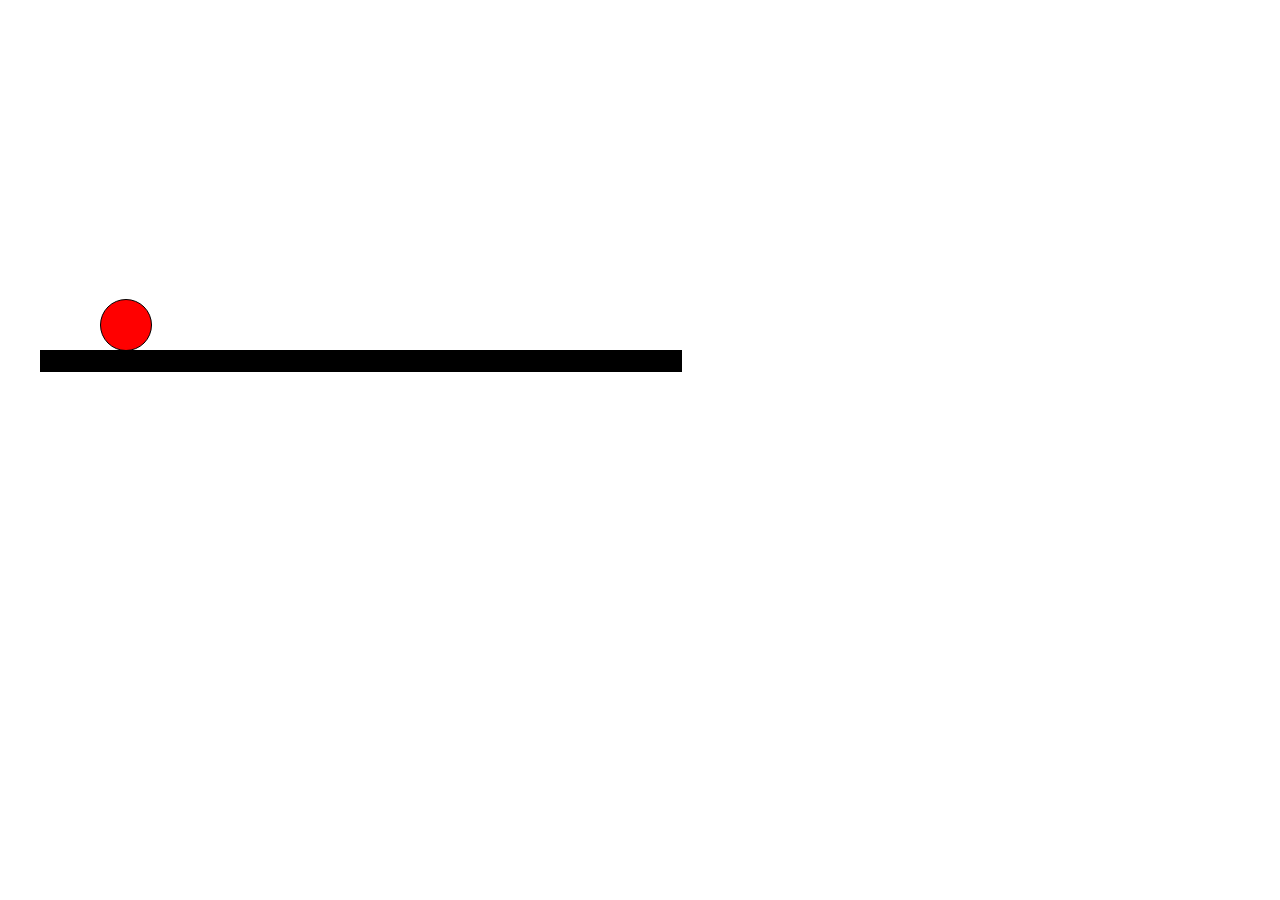
<file: Bounce Ball/index.html>
<!DOCTYPE html>
<html lang="en">
<head>
    <meta charset="UTF-8">
    <meta name="viewport" content="width=device-width, initial-scale=1.0">
    <title>Bounce Ball</title>
    <link rel="stylesheet" href="style.css">
</head>
<body>
    <div class="ball"></div>
    <div class="rec"></div>

</body>
</html>
</file>
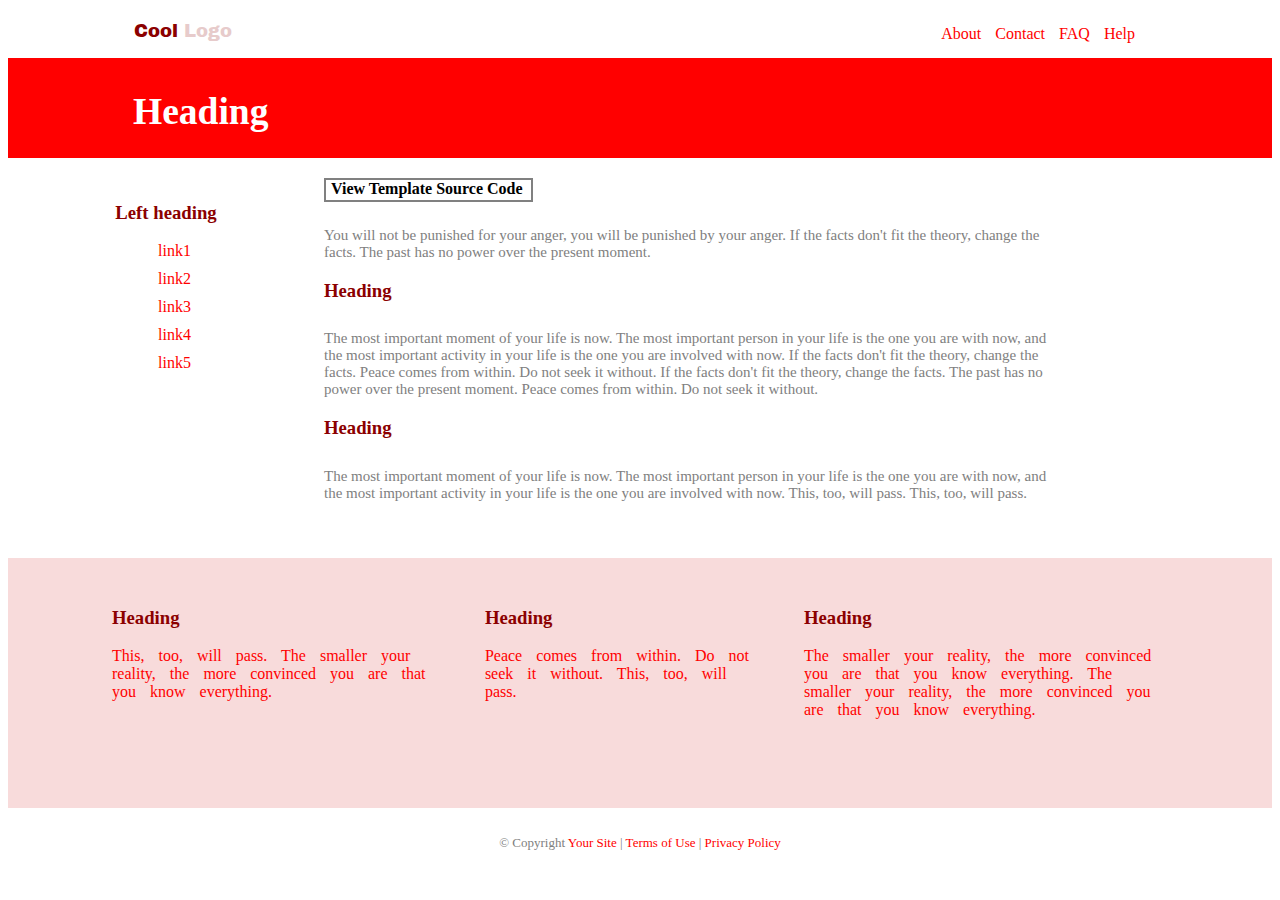
<file: CoolLogo-web/index.html>
<!DOCTYPE html>
<html lang="en">

<head>
    <meta charset="UTF-8">
    <meta name="viewport" content="width=device-width, initial-scale=1.0">
    <title>Cool Logo Website</title>
    <link rel="stylesheet" href="style.css">
    <link rel="preconnect" href="https://fonts.googleapis.com">
    <link rel="preconnect" href="https://fonts.gstatic.com" crossorigin>
    <link href="https://fonts.googleapis.com/css2?family=Archivo+Black&display=swap" rel="stylesheet">
</head>

<body>
    <div class="navbar">
        <div class="nav-content">
            <div class="logo">
                <span class="logo1">Cool</span>
                <span class="logo2">Logo</span>
            </div>
            <div class="elements">
                <a class="ele" href="">About</a>
                <a class="ele" href="">Contact</a>
                <a class="ele" href="">FAQ</a>
                <a class="ele" href="">Help</a>
            </div>
        </div>
    </div>

    <div class="nav2">
        <h2>Heading</h2>
    </div>

    <div class="body">
        <div class="left">
            <h3 class="heading">Left heading</h3>
            <div class="links">
                <a class="link" href="">link1</a>
                <a class="link" href="">link2</a>
                <a class="link" href="">link3</a>
                <a class="link" href="">link4</a>
                <a class="link" href="">link5</a>
            </div>
        </div>

        <div class="right">
            <div class="uperbox"><b> View Template Source Code </b></div>
            <p>You will not be punished for your anger, you will be punished by your anger. If the facts don't fit the
                theory, change the facts. The past has no power over the present moment.</p>

            <h3>Heading</h3>
            <p>The most important moment of your life is now. The most important person in your life is the one you are
                with now, and the most important activity in your life is the one you are involved with now. If the
                facts don't fit the theory, change the facts. Peace comes from within. Do not seek it without. If the
                facts don't fit the theory, change the facts. The past has no power over the present moment. Peace comes
                from within. Do not seek it without.</p>
            <h3>Heading</h3>

            <p>The most important moment of your life is now. The most important person in your life is the one you are
                with now, and the most important activity in your life is the one you are involved with now. This, too,
                will pass. This, too, will pass.</p>
        </div>


        <div class="right-left"></div>

    </div>
    <div class="body2">
        <div class="body-o"></div>
        <div class="body-a">
            <h3>Heading</h3>
            <p>This, too, will pass. The smaller your reality, the more convinced you are that you know everything.</p>
        </div>
        <div class="body-b">
            <h3>Heading</h3>
            <p>Peace comes from within. Do not seek it without. This, too, will pass.</p>
        </div>
        <div class="body-c">
            <h3>Heading</h3>
            <p>The smaller your reality, the more convinced you are that you know everything. The smaller your reality,
                the more convinced you are that you know everything.</p>
        </div>
        <div class="body-last"></div>
    </div>
    <div class="footer">
        <span class="left-sp">© Copyright </span> <span class="right-sp">Your Site <span class="left-sp">|</span> Terms
            of Use <span class="left-sp">|</span> Privacy Policy</span>
    </div>
</body>

</html>
</file>
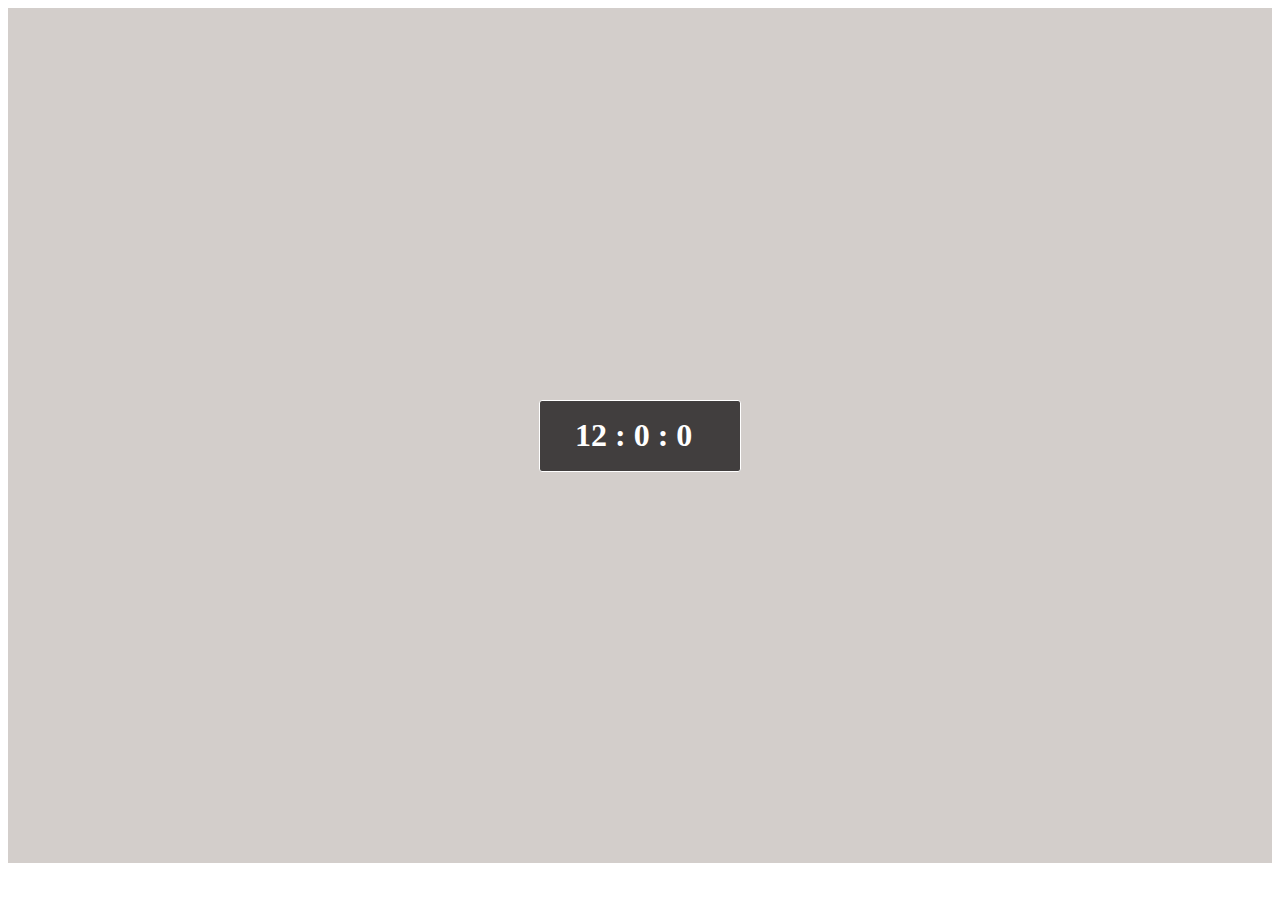
<file: Digital Watch/index.html>
<!DOCTYPE html>
<html lang="en">

<head>
    <meta charset="UTF-8">
    <meta name="viewport" content="width=device-width, initial-scale=1.0">
    <title>Digital Watch</title>
    <link rel="stylesheet" href="style.css">
</head>

<body>
    <div class="body">
        <div class="box">
            <h1>12 : 0 : 0</h1>
        </div>
    </div>


    <script src="script.js"></script>
</body>

</html>
</file>
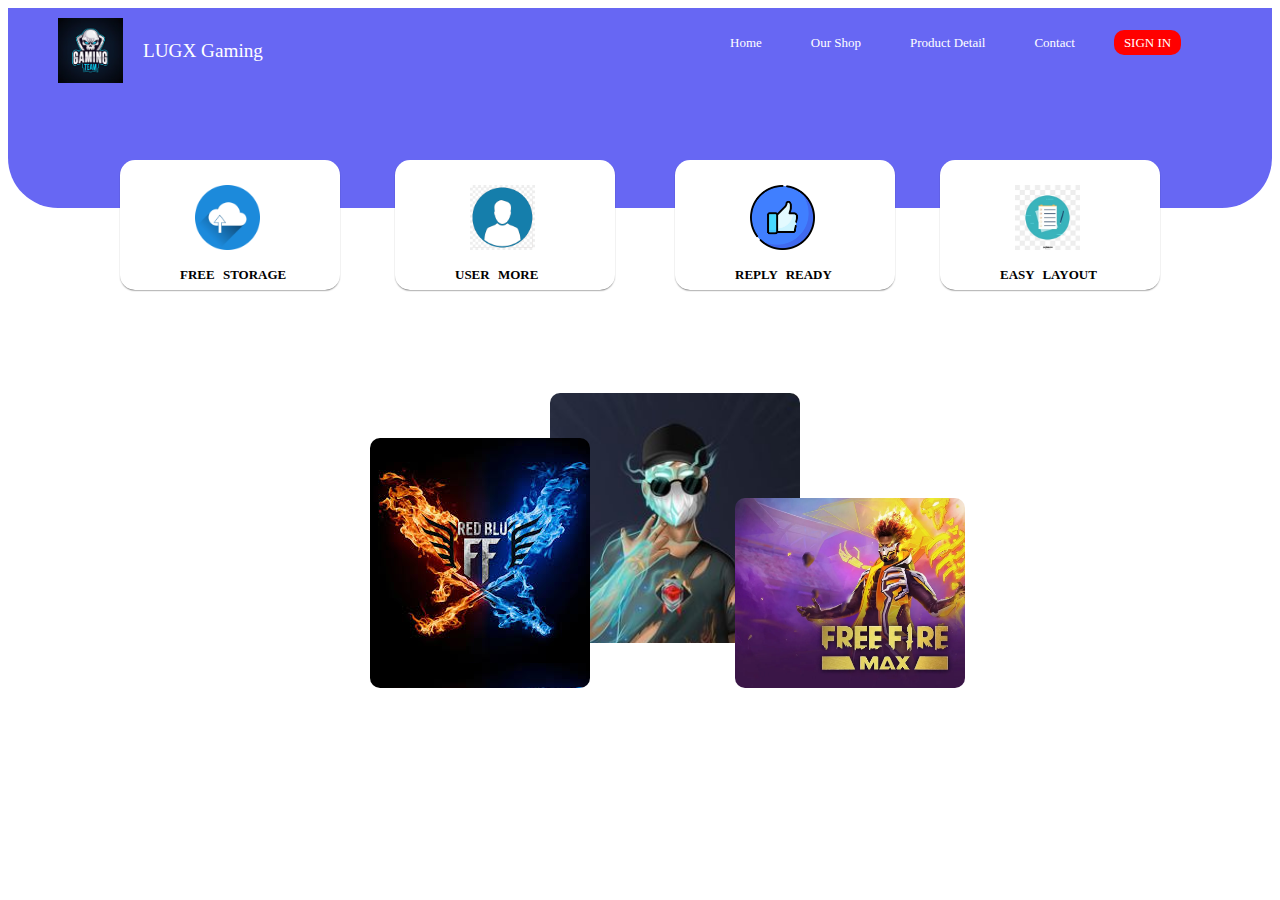
<file: LUGX-GAMING/index.html>
<!DOCTYPE html>
<html lang="en">

<head>
    <meta charset="UTF-8">
    <meta name="viewport" content="width=device-width, initial-scale=1.0">
    <title>LUGX gaming</title>
    <link rel="stylesheet" href="style.css">
</head>

<body>
    <div class="navbar">
        <div class="logo">
            <span class="logo-img">
                <img src="logo.avif" alt="">
            </span>
            <span class="logo-cont">LUGX Gaming</span>
        </div>
        <div class="right-cont">
            <a href="">Home</a>
            <a href="">Our Shop</a>
            <a href="">Product Detail</a>
            <a href="">Contact</a>
            <a class="signin">SIGN IN</a>
        </div>
    </div>

    <div class="boxes">
        <div class="item item1">
            <img src="free space logo.webp" alt="">
            <p>FREE STORAGE</p>
        </div>
        <div class="item item2">
            <img src="user logo.png" alt="">
            <p>USER MORE</p>
        </div>
        <div class="item item3">
            <img src="reply logo.png" alt="">
            <p>REPLY READY</p>
        </div>
        <div class="item item4">
            <img src="layout logo.jpg" alt="">
            <p>EASY LAYOUT</p>
        </div>
    </div>

    </div>
    <div class="body">

        <div class="posters">
            <div class="poster poster1"></div>
            <div class="poster poster2"></div>
            <div class="poster poster3"></div>
        </div>
    </div>

    <div class="footer">

    </div>
</body>

</html>
</file>
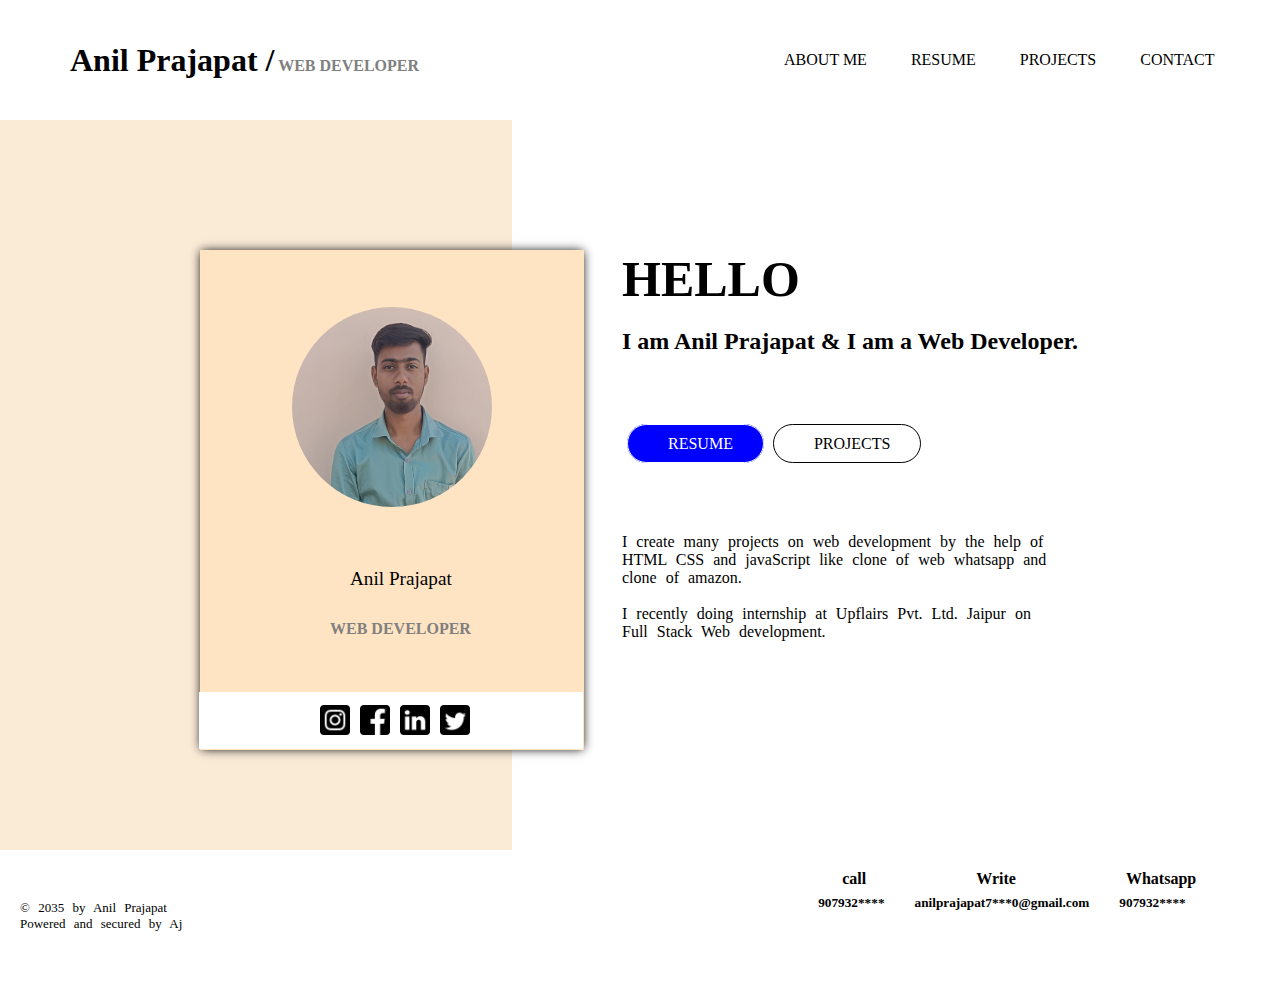
<file: My-portfolio/index.html>
<!DOCTYPE html>
<html lang="en">

<head>
    <meta charset="UTF-8">
    <meta name="viewport" content="width=device-width, initial-scale=1.0">
    <title>My portfolio</title>
    <link rel="stylesheet" href="style.css">
</head>

<body>
    <div class="navbar">
        <div class="id">
            <h1>Anil Prajapat /<span> WEB DEVELOPER</span></h1>

        </div>
        <div class="nav-contant">
            <a href="">ABOUT ME</a>
            <a href="">RESUME</a>
            <a href="">PROJECTS</a>
            <a href="">CONTACT</a>
        </div>
    </div>
    <div class="body">
        <div class="box1"></div>
        <div class="box2">
            <a href=""><img src="insta logo.png" alt=""></a>
            <a href=""><img src="facebook logo.png" alt=""></a>
            <a href=""><img src="linkedin logo.png" alt=""></a>
            <a href=""><img src="twitter logo.png" alt=""></a>
            <div class="box-b-cont">Anil Prajapat
                <h3>WEB DEVELOPER</h3>

            </div>

            <div class="box-b">
                <div class="img"> </div>

            </div>
        </div>
        <div class="box3">

            <div class="box3-a">
                <h1>HELLO</h1>
                <h2>I am Anil Prajapat & I am a Web Developer.</h2>
                <a class="a" href="">RESUME</a>
                <a class="b">PROJECTS</a>
                <p>I create many projects on web development by the help of HTML CSS and javaScript like clone of web
                    whatsapp and clone of amazon. <br><br>
                    I recently doing internship at Upflairs Pvt. Ltd. Jaipur on Full Stack Web development.
                </amazon></p>
            </div>

        </div>
    </div>

    </div>
    <div class="footer">
        <p>© 2035 by Anil Prajapat <br>
            Powered and secured by Aj </p>
            <h4>call</h4>
            
            <h4>Write</h4>
           
            <h4>Whatsapp</h4>
            <h5>907932****</h5>
            <h5>anilprajapat7***0@gmail.com</h5>
            <h5>907932****</h5>
    </div>

</body>

</html>
</file>
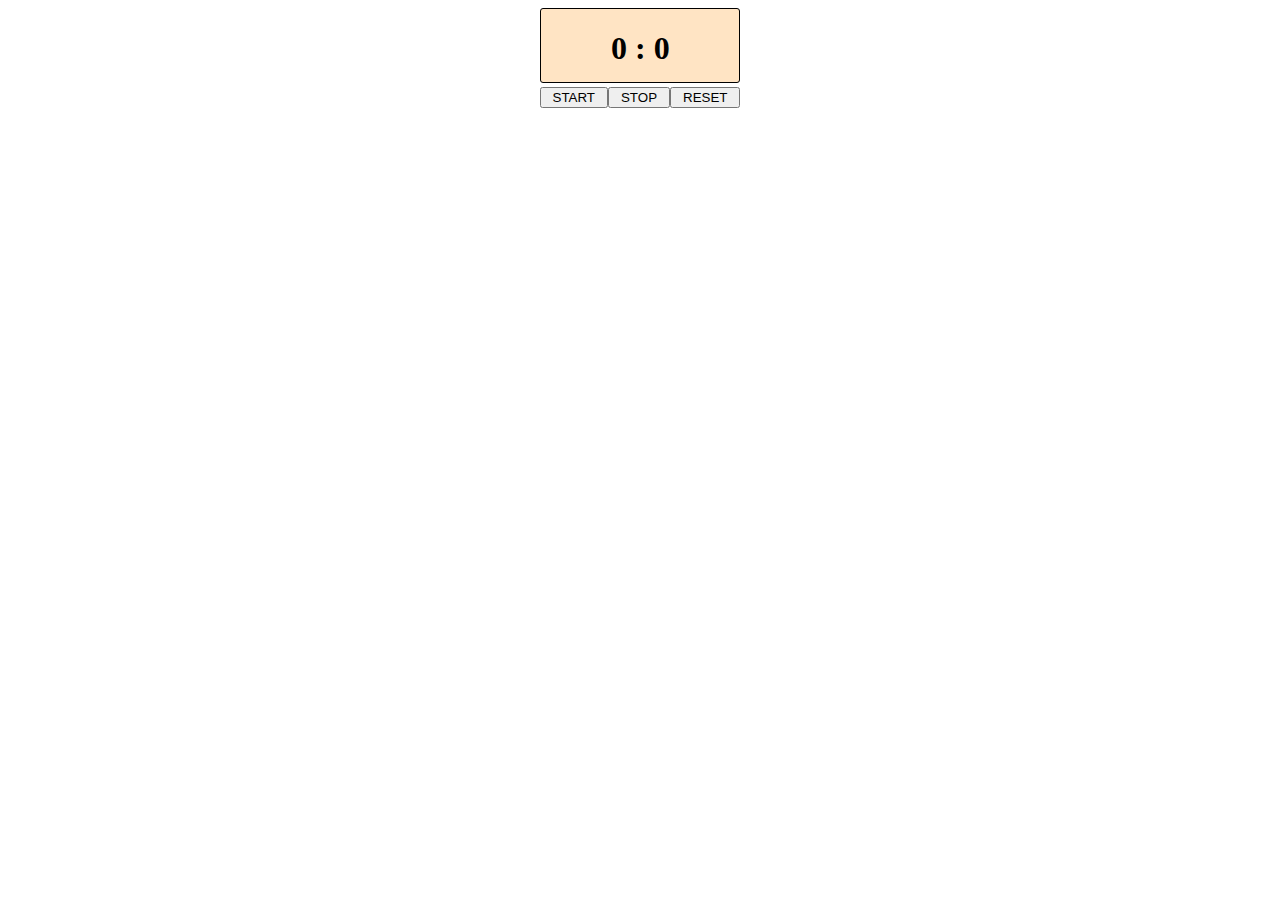
<file: Timer/index.html>
<!DOCTYPE html>
<html lang="en">

<head>
    <meta charset="UTF-8">
    <meta name="viewport" content="width=device-width, initial-scale=1.0">
    <title>Timmer</title>
    <link rel="stylesheet" href="style.css">
</head>

<body>
    <div class="box">
    
        <h1>0 : 0</h1>
    </div>
    <div class="btnbox">
        <button>START</button>
        <button>STOP</button>
        <button>RESET</button>
    </div>


    <script src="script.js"></script>
</body>

</html>
</file>
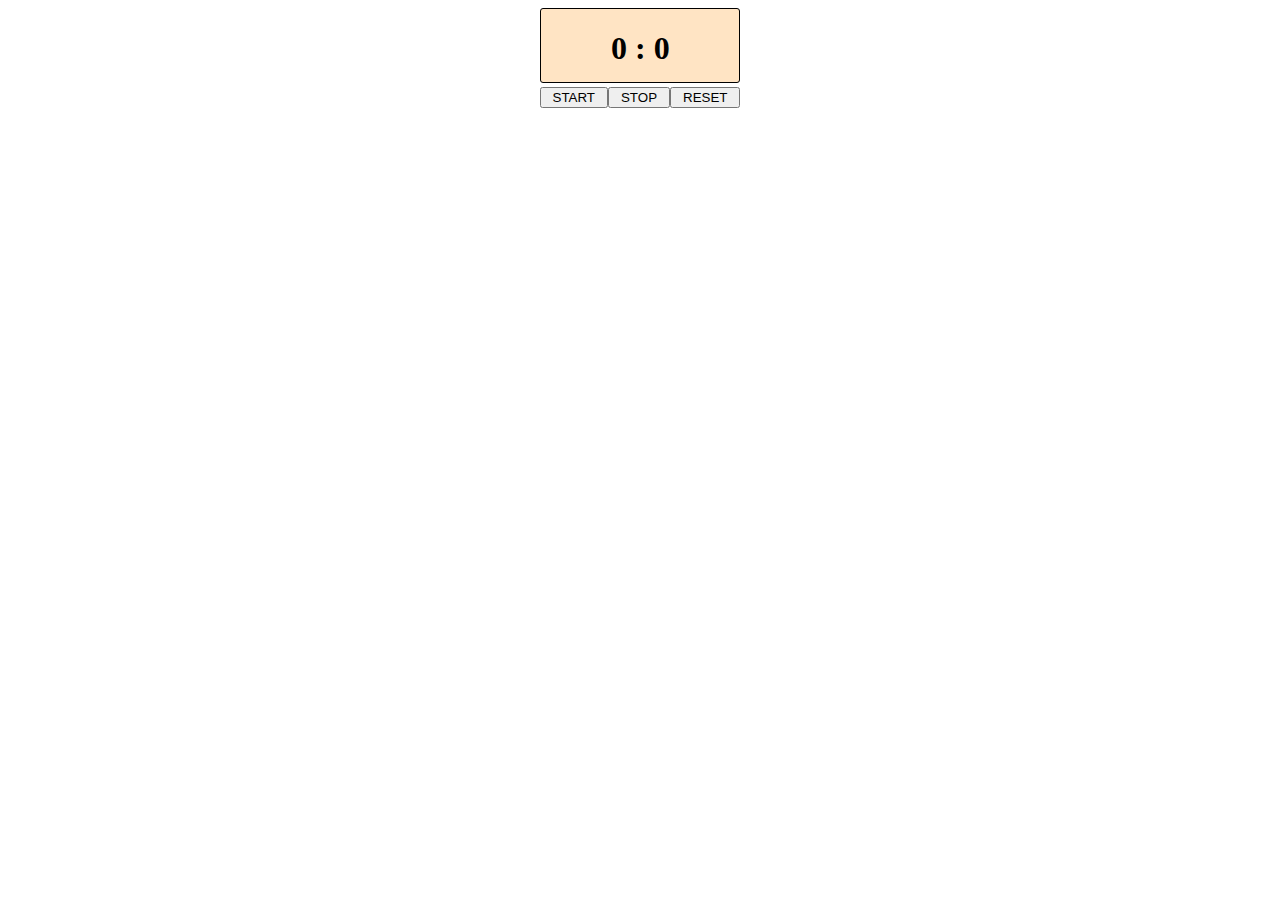
<file: Timmer/index.html>
<!DOCTYPE html>
<html lang="en">

<head>
    <meta charset="UTF-8">
    <meta name="viewport" content="width=device-width, initial-scale=1.0">
    <title>Timmer</title>
    <link rel="stylesheet" href="style.css">
</head>

<body>
    <div class="box">
        <h1>0 : 0</h1>
    </div>
    <div class="btnbox">
        <button>START</button>
        <button>STOP</button>
        <button>RESET</button>
    </div>


    <script src="script.js"></script>
</body>

</html>
</file>
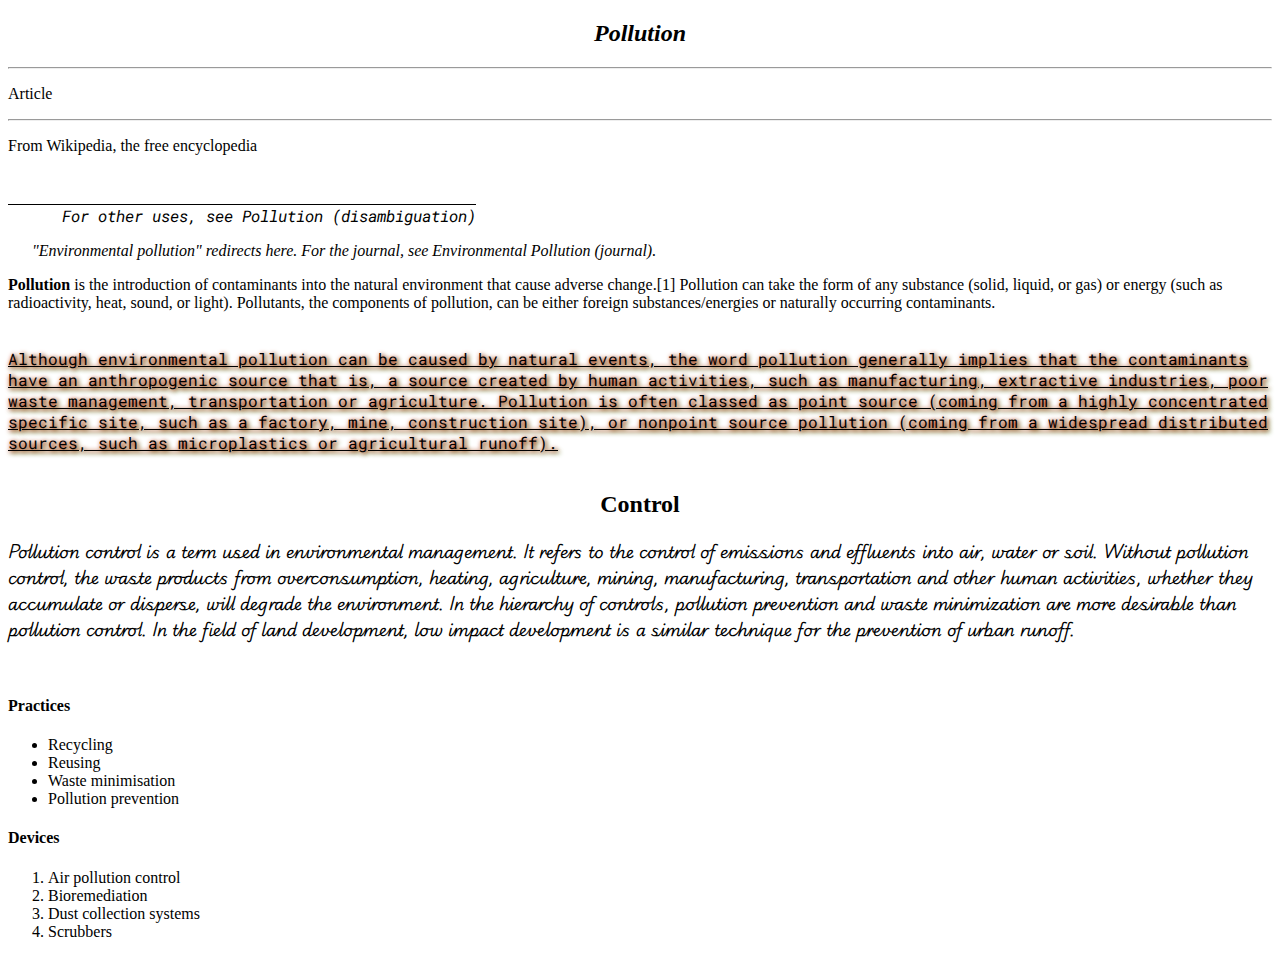
<file: Assignment -shapes/article.html>
<!DOCTYPE html>
<html lang="en">

<head>
    <meta charset="UTF-8">
    <meta name="viewport" content="width=device-width, initial-scale=1.0">
    <title>POLLUTION</title>
    <link rel="stylesheet" href="article.css">
    <link rel="preconnect" href="https://fonts.googleapis.com">
    <link rel="preconnect" href="https://fonts.gstatic.com" crossorigin>
    <link href="https://fonts.googleapis.com/css2?family=Playwrite+IS:wght@100..400&display=swap" rel="stylesheet">

    <link href="https://fonts.googleapis.com/css2?family=Roboto+Mono:ital,wght@0,100..700;1,100..700&display=swap"
        rel="stylesheet">

    <link
        href="https://fonts.googleapis.com/css2?family=Merriweather:ital,wght@0,300;0,400;0,700;0,900;1,300;1,400;1,700;1,900&family=Roboto+Mono:ital,wght@0,100..700;1,100..700&display=swap"
        rel="stylesheet">
</head>

<body>
    <div>
        <h2><i>Pollution</i></h2>
    </div>
    <hr>
    <p>Article</p>
    <hr>

    <p>From Wikipedia, the free encyclopedia</p><br>

    <p class="first"><i>&nbsp;&nbsp;&nbsp;&nbsp;&nbsp;&nbsp;For other uses, see Pollution (disambiguation)</i></p>
    <p> <i>&nbsp;&nbsp;&nbsp;&nbsp;&nbsp;&nbsp;"Environmental pollution" redirects here. For the journal, see
            Environmental Pollution (journal).</i></p>

    <div class="second"><b>Pollution</b> is the introduction of contaminants into the natural environment that cause
        adverse change.[1]
        Pollution can take the form of any substance (solid, liquid, or gas) or energy (such as radioactivity, heat,
        sound, or light). Pollutants, the components of pollution, can be either foreign substances/energies or
        naturally occurring contaminants.</div><br><br>

    <div class="third">Although environmental pollution can be caused by natural events, the word pollution generally
        implies that the
        contaminants have an anthropogenic source that is, a source created by human activities, such as
        manufacturing, extractive industries, poor waste management, transportation or agriculture. Pollution is often
        classed as point source (coming from a highly concentrated specific site, such as a factory, mine, construction
        site), or nonpoint source pollution (coming from a widespread distributed sources, such as microplastics or
        agricultural runoff).</div><br>

    <h2>Control</h2>
    <p class="forth">Pollution control is a term used in environmental management. It refers to the control of emissions
        and effluents
        into air, water or soil. Without pollution control, the waste products from overconsumption, heating,
        agriculture, mining, manufacturing, transportation and other human activities, whether they accumulate or
        disperse, will degrade the environment. In the hierarchy of controls, pollution prevention and waste
        minimization are more desirable than pollution control. In the field of land development, low impact development
        is a similar technique for the prevention of urban runoff.</p><br>

    <h4>Practices</h4>
    <ul>
        <li>Recycling</li>
        <li>Reusing</li>
        <li>Waste minimisation</li>
        <li>Pollution prevention</li>
    </ul>
    <h4>Devices</h4>
    <ol>
        <li>Air pollution control</li>
        <li>Bioremediation</li>
        <li>Dust collection systems</li>
        <li>Scrubbers</li>
    </ol>

</body>

</html>
</file>
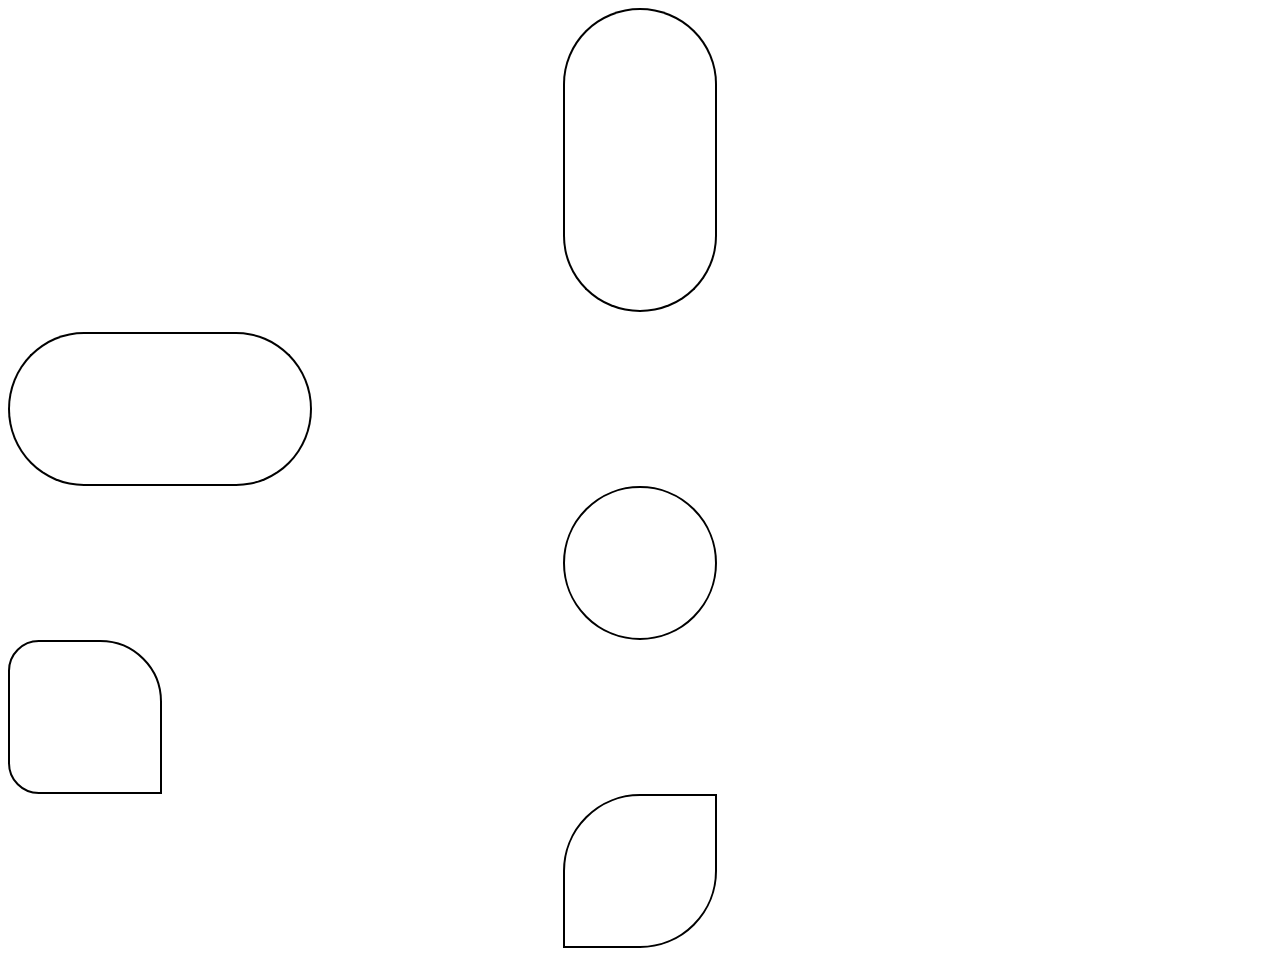
<file: Assignment -shapes/five_shape.html>
<!DOCTYPE html>
<html lang="en">

<head>
    <meta charset="UTF-8">
    <meta name="viewport" content="width=device-width, initial-scale=1.0">
    <title>Five shape</title>
    <link rel="stylesheet" href="five_shape.css">
</head>

<body>
    <div class="up"></div>
    <div class="down"></div>

<div class="ellips">
    <div class="left"></div>
    <div class="right"></div>

</div>

<div class="circle"></div>

<div class="diffborder_radius">

</div>

<div class="cone"></div>


</body>

</html>
</file>
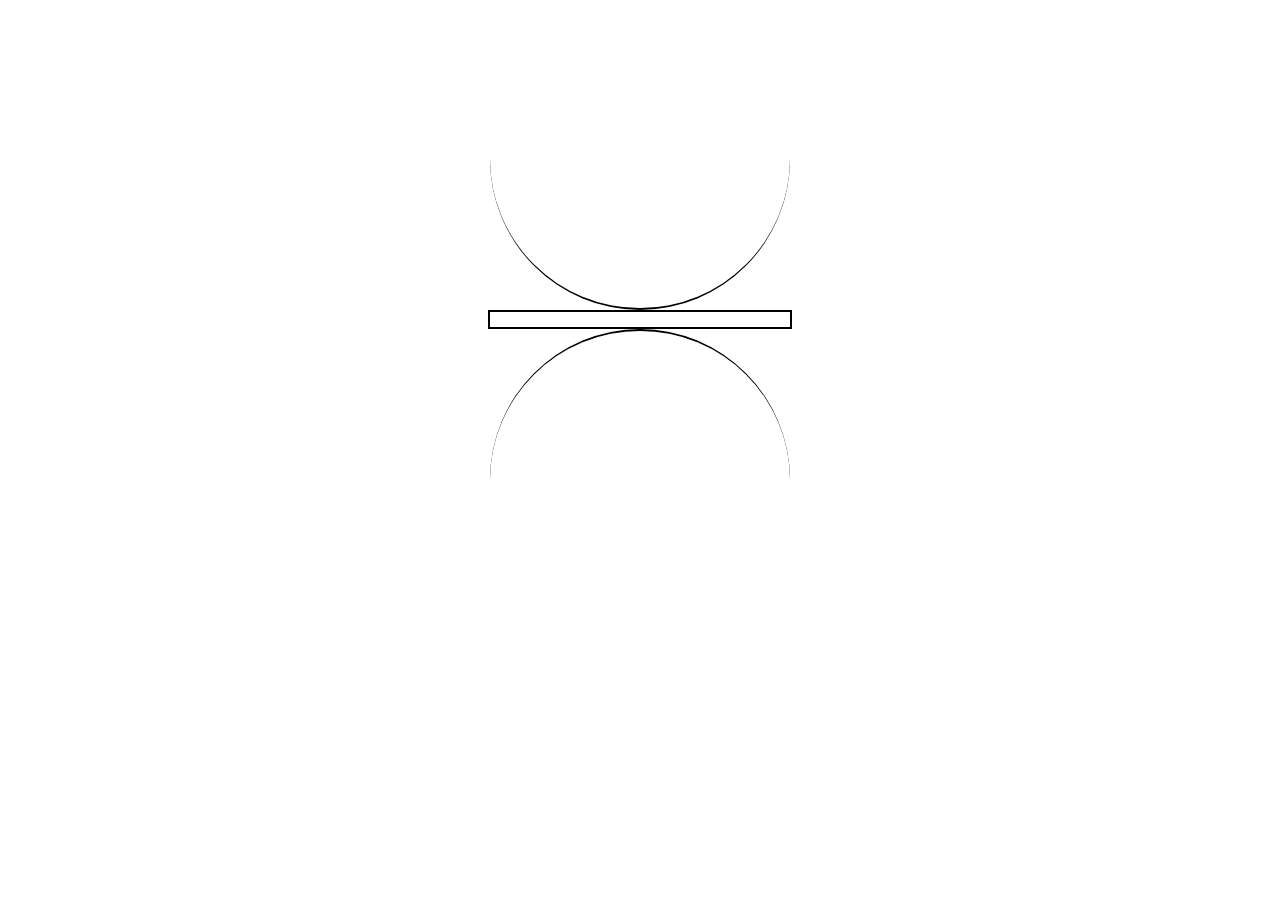
<file: Assignment -shapes/shape.html>
<!DOCTYPE html>
<html lang="en">
<head>
    <meta charset="UTF-8">
    <meta name="viewport" content="width=device-width, initial-scale=1.0">
    <title>Shape</title>
    <link rel="stylesheet" href="shape.css">
</head>
<body>
    <div class="upcircle"></div>
    <div class="rec"></div>
    <div class="downcircle"></div>
</body>
</html>
</file>
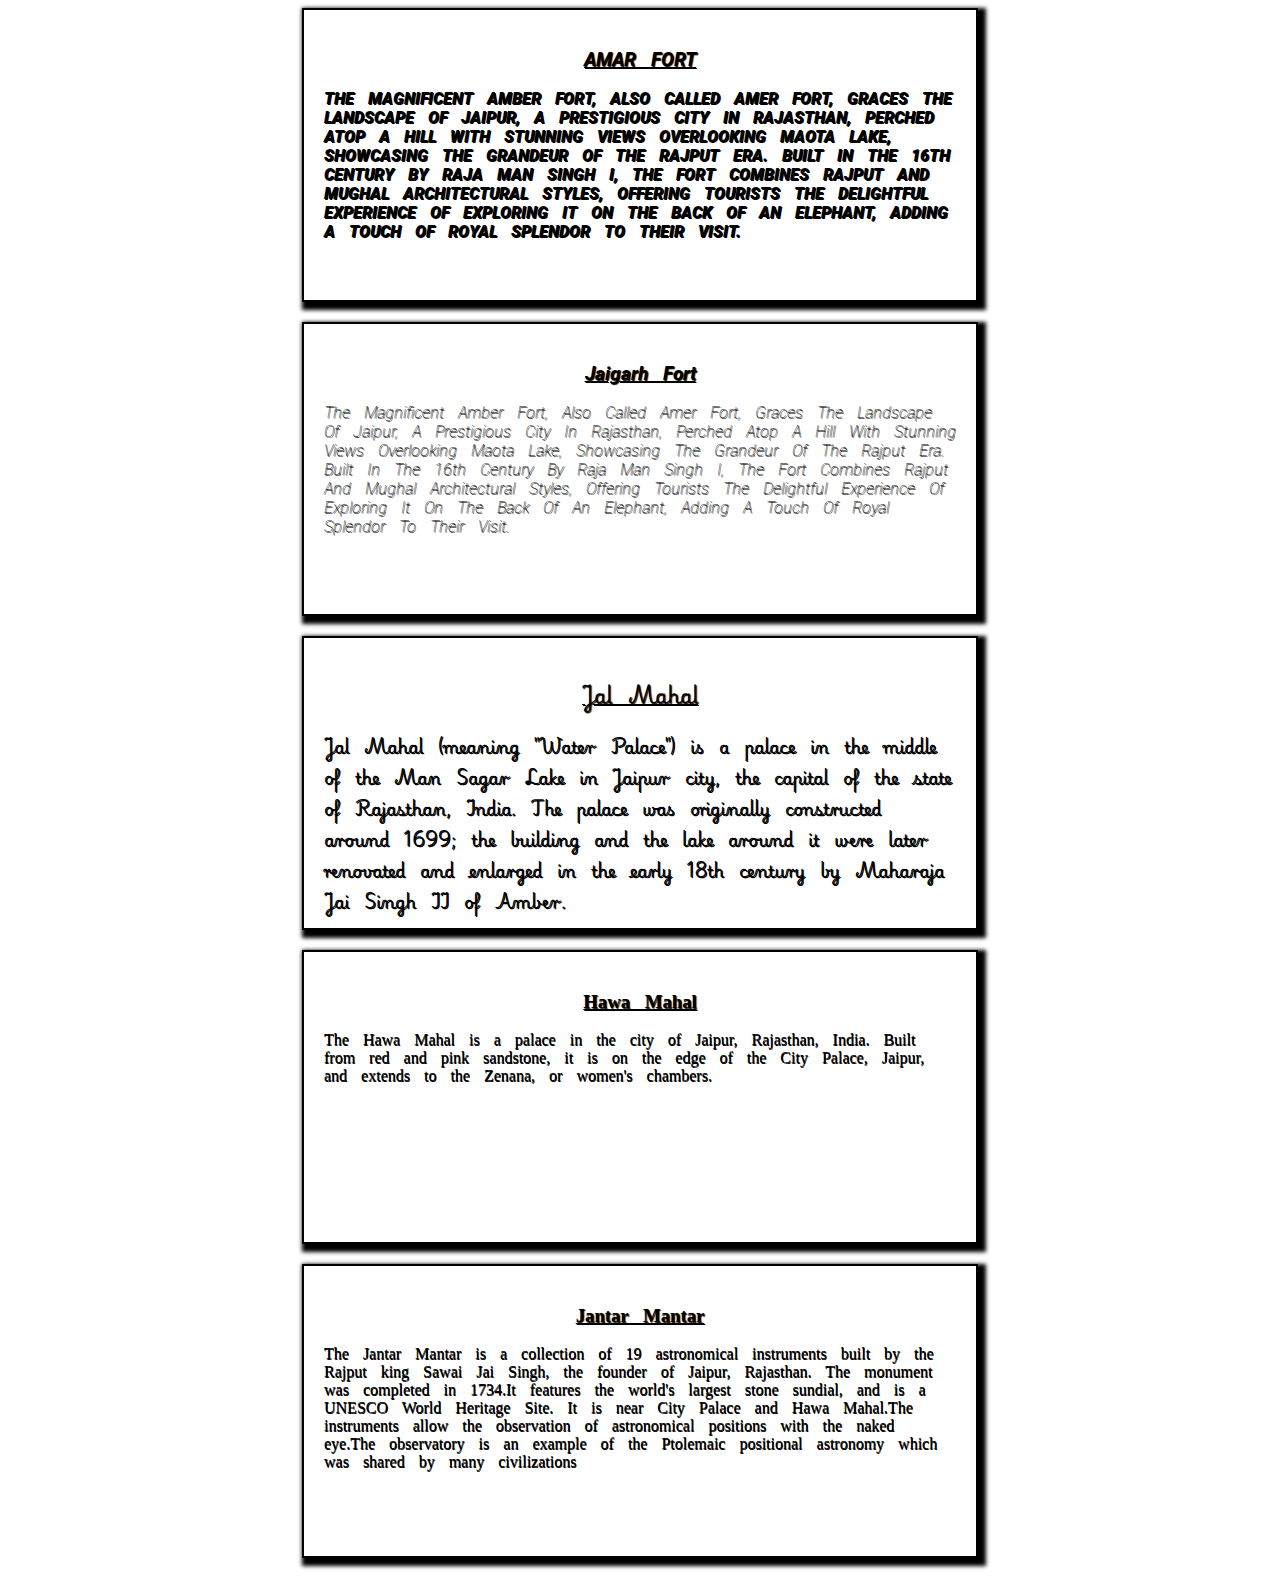
<file: Assignment-background,shadow/five_box.html>
<!DOCTYPE html>
<html lang="en">

<head>
    <meta charset="UTF-8">
    <meta name="viewport" content="width=device-width, initial-scale=1.0">
    <title>Five boxes</title>
    <link rel="stylesheet" href="five_box.css">

    <link rel="preconnect" href="https://fonts.googleapis.com">
    <link rel="preconnect" href="https://fonts.gstatic.com" crossorigin>
    <link
        href="https://fonts.googleapis.com/css2?family=Roboto:ital,wght@0,100;0,300;0,400;0,500;0,700;0,900;1,100;1,300;1,400;1,500;1,700;1,900&display=swap"
        rel="stylesheet">

    <link
        href="https://fonts.googleapis.com/css2?family=Playwrite+PL:wght@100..400&family=Roboto:ital,wght@0,100;0,300;0,400;0,500;0,700;0,900;1,100;1,300;1,400;1,500;1,700;1,900&display=swap"
        rel="stylesheet">

    <link
        href="https://fonts.googleapis.com/css2?family=Playwrite+PL:wght@100..400&family=Roboto:ital,wght@0,100;0,300;0,400;0,500;0,700;0,900;1,100;1,300;1,400;1,500;1,700;1,900&display=swap"
        rel="stylesheet">

    <link
        href="https://fonts.googleapis.com/css2?family=Playwrite+PL:wght@100..400&family=Roboto+Mono:ital,wght@0,100..700;1,100..700&family=Roboto:ital,wght@0,100;0,300;0,400;0,500;0,700;0,900;1,100;1,300;1,400;1,500;1,700;1,900&display=swap"
        rel="stylesheet">
</head>

<body>
    <div class="box1 boxes">
        <h3>Amar Fort</h3>
        <p>The magnificent Amber Fort, also called Amer Fort, graces the landscape of Jaipur, a prestigious city in
            Rajasthan, perched atop a hill with stunning views overlooking Maota Lake, showcasing the grandeur of the
            Rajput era. Built in the 16th century by Raja Man Singh I, the fort combines Rajput and Mughal architectural
            styles, offering tourists the delightful experience of exploring it on the back of an elephant, adding a
            touch of royal splendor to their visit.

        </p>

    </div>
    <div class="box2 boxes">
        <h3>Jaigarh Fort</h3>
        <p>The magnificent Amber Fort, also called Amer Fort, graces the landscape of Jaipur, a prestigious city in
            Rajasthan, perched atop a hill with stunning views overlooking Maota Lake, showcasing the grandeur of the
            Rajput era. Built in the 16th century by Raja Man Singh I, the fort combines Rajput and Mughal architectural
            styles, offering tourists the delightful experience of exploring it on the back of an elephant, adding a
            touch of royal splendor to their visit.

        </p>

    </div>
    <div class="box3 boxes">
        <h3>Jal Mahal</h3>
        <p>Jal Mahal (meaning "Water Palace") is a palace in the middle of the Man Sagar Lake in Jaipur city, the
            capital of the state of Rajasthan, India. The palace was originally constructed around 1699; the building
            and the lake around it were later renovated and enlarged in the early 18th century by Maharaja Jai Singh II
            of Amber.</p>
    </div>
    <div class="box4 boxes">
        <h3>Hawa Mahal</h3>
        <p>The Hawa Mahal is a palace in the city of Jaipur, Rajasthan, India. Built from red and pink sandstone, it is
            on the edge of the City Palace, Jaipur, and extends to the Zenana, or women's chambers.</p>
    </div>
    <div class="box5 boxes">
        <h3>Jantar Mantar</h3>
        <p>The Jantar Mantar is a collection of 19 astronomical instruments built by the Rajput king Sawai Jai Singh,
            the founder of Jaipur, Rajasthan. The monument was completed in 1734.It features the world's largest
            stone sundial, and is a UNESCO World Heritage Site. It is near City Palace and Hawa Mahal.The
            instruments allow the observation of astronomical positions with the naked eye.The observatory is an
            example of the Ptolemaic positional astronomy which was shared by many civilizations</p>
    </div>
</body>

</html>
</file>
<file: Bounce Ball/style.css>
.ball{
    width: 50px;
    height: 50px;
    border: 1px solid;
    background-color: red;
    border-radius: 50%;
    position: absolute;
    top: 299px;
    left: 100px;
    animation-name: bounceball;
    animation-duration: 2s;
    animation-iteration-count: infinite;
    transition-timing-function: linear;


}
.rec{
    width: 50%;
    height: 20px;
    border: 1px solid;
    background-color: black;
    position: absolute;
    top: 350px;
    left: 40px;
}
@keyframes bounceball {
    0% {
       left: 100px;
       top: 299px;
    }
   5%{
    left: 120px;
    top: 275px;
   }
   10%{
    left: 140px;
    top: 255px;
   }
   15%{
    left: 160px;
    top: 235px;
   }
    20%{
        left: 180px;
    top: 215px;
    }
    25%{
        left: 200px;
    top: 195px;
    }
    30%{
        left: 220px;
    top: 175px;
    }
    35%{
        left: 240px;
    top: 155px;
    }
    40%{
        left: 260px;
    top: 135px;
    }
    45%{
        left: 280px;
    top: 115px;
    }
    50%{
        left: 300px;
    top: 95px;
    }
    55%{
        left: 320px;
    top: 115px;
    }
    60%{
        left: 340px;
    top: 135px;
    }
    65%{
        left: 360px;
    top: 155px;
    }
    70%{
        left: 380px;
    top: 175px;
    }
    75%{
        left: 400px;
    top: 195px;
    }
    80%{
        left: 420px;
    top: 215px;
    }
    85%{
        left: 440px;
    top: 235px;
    }
    90%{
        left: 460px;
    top: 255px;
    }
    95%{
        left: 480px;
    top: 275px;
    }
    100%{
        left: 500px;
    top: 299px;
    }

    }
</file>
<file: CoolLogo-web/style.css>
.navbar{
    width: 100%;
    height: 50px;
 
}
.nav-content{
    width: 80%;
    height: 50px;
    
    margin: auto;
}
.logo{
    padding-top: 13px;
    color: darkred;
    font-size: large;
    font-family: "Archivo Black", sans-serif;
  font-weight: 400;
  font-style: normal;

}
.logo2{
    opacity: .2;
}
.elements{
    color: red;
    position: absolute;
    top: 25px;
    right: 135px;
   
}
.elements a{
    text-decoration: none;
    color: red;
   

}
.elements a:hover{
    opacity: .2;
}
.ele{
    padding-right: 10px;
}

.nav2{
    width: 100%;
    height: 100px;
 
    background-color: red;
    color: white;
    
    padding-left: 125px;
    padding-top: 1px;
    font-size: 25px;
    box-sizing: border-box;
}

.body{
    width: 100%;
    height: 400px;
    
    display: flex;
}
.left{
    width: 30%;
    height: 400px;
    
}
.heading{
    color: darkred;
    text-align: center;
    box-sizing: border-box;
    padding-top: 25px;
}
.left a{
    text-decoration: none;
    color: red;
    display: flex;
    
}
.link{
    
    margin-top: 10px;
}
.links{
    box-sizing: border-box;
    padding-left: 150px;
}

.right{
    
    width: 70%;
    height: 400px;
    /* border: 1px solid black; */
   
}
.uperbox{
    width: 200px;
    height: 20px;
    border:2px solid gray;
    margin-top: 20px;
    padding-left: 5px;
    

}
.right p{
    color: gray;
    padding-top: 10px;
    font-size: 15px;
}

.right h3{
    color: darkred;
}
.right-left{
      width: 20%;
      height: 400px;
      border: 1px transparent;

}
.body2{
    width: 100%;
    height: 250px;
    /* border: 1px solid black; */
    display: block;
    background-color: #f8dbdb;
    display: flex;
    
    
}
.body2 h3{
    color: darkred;
    padding-top: 30px;
}
.body2 p{
    color: red;
}
.body-o{
    width: 10%;
    height: 250px;
}
.body-a{
    width: 35%;
    height:250px ;
    /* border: 1px solid black; */
    padding-right: 50px;
    box-sizing: border-box;
    word-spacing: 10px;
}
.body-b{
    width: 30%;
    height:250px ;
    /* border: 1px solid black; */
    word-spacing: 10px;
    padding-right: 40px;
    box-sizing: border-box;
}
.body-c{
    width: 35%;
    height:250px ;
    /* border: 1px solid black; */
    word-spacing: 10px;
}
.body-last{
    width: 10%;
    height: 250px;
}
.footer{
    width: 100%;
    height: 70px;
    /* border: 1px solid black; */
    text-align: center;
    padding-top: 27px;
    box-sizing: border-box;
    font-size: 13px;
}
.left-sp{
    color: gray;
}
.right-sp{
    color: red;
}
</file>
<file: Digital Watch/style.css>
.body{
    width: 100%;
    height: 95vh;
    display: flex;
    background-color: rgb(211, 206, 203);
}
.box{
    width: 200px;
    height: 70px;
    border: 1px solid;
    border-radius: 3px;
    display: flex;
    align-items: center;
    margin: auto;
    background-color: rgb(65, 62, 62);
    color: white;
}
.box h1{
    padding-left: 35px;
    box-sizing: border-box;
}
</file>
<file: LUGX-GAMING/style.css>
.navbar{
    width: 100%;
    height: 200px;
    /* border: 1px solid black; */
    box-sizing: border-box;
    background-color: rgb(103, 103, 243);
    display: flex;
    border-bottom-left-radius: 50px;
    border-bottom-right-radius: 50px;

}
.logo{
    /* width: 200px; */
    /* height: 50px; */
    margin-left: 50px;
    /* border: 1px solid black; */
}
.logo-img{
    width: 50px;
    height: 50px;
    /* border: 1px solid black; */
 


}
.logo-img img{
height: 65px;
margin-top: 10px;

}
.logo-cont{
    color: white;
    align-items: center;
    /* border: 1px solid; */
    position: absolute;
    top: 40px;
    margin-left: 20px;
    font-size: larger;

}
   
    


.item{
    border: 1px transparent;
    width: 220px;
    height: 130px;
    border-radius: 15px;
    background-color: white;
    font-size: small;
    word-spacing: 5px;
    box-shadow: 0px 1px 2px -1px;
    
}
.right-cont{
    width: 550px;
    height: 50px;
    /* border: 1px solid black; */
    position: absolute;
    right: 10px;
    padding-top: 25px;
    box-sizing: border-box;
    
    
    
}
.right-cont a{
    text-decoration: none;
    padding-left: 10px;
    padding-right: 10px;
    color: white;
    font-size: small;
    margin-right: 25px;

}
.right-cont a:hover{
    border: 0px transparent;
    border-radius: 10px;
    background-color:rgb(243, 242, 240) ;
    color: black;
    height: 20px;
    width: 10px;
    /* padding: 5px; */
    padding-top: 5px;
    padding-bottom: 5px;
    cursor: pointer;
}

.signin{
    border: 1px transparent;
    border-radius: 10px;
    background-color: red;
    height: 20px;
    width: 10px;
    
    padding: 5px;
}
.item img{
    height: 65px;
    margin-top: 25px;
    margin-left: 75px;
}
.item1{
    position: absolute;
    top: 160px;
    left: 120px;

}
.item2{
    position: absolute;
    top: 160px;
    left: 395px;
}
.item3{
    position: absolute;
    top: 160px;
    right: 385px;
}
.item4{
    position: absolute;
    top: 160px;
    right: 120px;
}
.boxes{
    display: flex;
    justify-content: space-evenly;
    margin-left: 50px;
    margin-right: 50px;
   
  
}
.boxes p{
    margin-left: 60px;
    font-weight: 900;
}





.body{
    width: 100%;
    height: 400px;
    /* border: 1px solid black; */
}
.posters{
    width: 57%;
    height: 400px;
   /* border: 1px solid black; */
   margin: auto;
    display: flex;
    
   
}
.poster{
    position: relative;
}
.poster1{
    /* border: 1px solid black; */
    height: 250px;
    width: 220px;
    /* background-color: aqua; */
    border-radius: 10px;
    top: 230px;
    left: 90px;
    z-index: 1;
    background-image: url(back3.jpeg);
    
    
    
}
.poster2{
    /* border: 1px solid black; */
    height: 250px;
    width: 250px;
   
    border-radius: 10px;
    top: 185px;
    right: -50px;
    background-image: url(box-img.jpg);
    background-size: cover;
    
    
}
.poster3{
    /* border: 1px solid black; */
    height: 190px;
    width: 230px;
    background-color: blue;
    background-image: url(back-2.webp);
    border-radius: 10px;
    top: 290px;
    left: -15px;
    background-size: cover;
    
}
.footer{
    width: 100%;
    height: 100px;
    margin-top: 85px;
    /* border: 1px solid black; */
}
</file>
<file: My-portfolio/style.css>
*{
    padding: 0px;
    margin: 0px;
}
.navbar{
    width: 99%;
    height: 120px;
    /* border: 1px solid; */
    /* position: absolute; */
    position: fixed;
    display: flex;
    align-items: center;
    box-sizing: border-box;
    padding-left: 70px;
    z-index: 10;
    background-color: white;
   
}
h1 span{
    font-size:medium;
    color: gray;
}
.nav-contant{
    margin-left: 325px;
}
a{
    text-decoration: none;
    padding-left: 40px;
    color: black;
}
a:hover{
    color: blue;
}
.body{
    width: 100%;
    height: 850px;
    /* border: 1px solid; */
    display: flex;
}
.box1{
    width: 40%;
    height: 850px;
    /* border: 1px solid; */
    background-color: antiquewhite;
}
.box2{
    width: 30%;
    height: 500px;
    /* border: 1px solid; */
    background-color:bisque ;
    position: absolute;
    top: 250px;
    left: 200px;
    box-shadow: 0px 0px 10px -1px;
}

.box-b{
    width: 100%;
    height: 57px;
    position: relative;
    /* border: 1px solid; */
    top: 374px;
    left: -1px;
    background-color: white;

}
.img{
    /* border: 1px solid; */
    border-radius: 50%;
    width: 200px;
    height: 200px;
    position: relative;
    top: -385px;
    left: 93px;
    background-image: url(my-photo.jpg);
    background-size: cover;

    
}
.box-b-cont{
    position: relative;
    bottom: -300px;
    right: -150px;
   font-size: larger;
}

.box-b-cont h3{
    color: gray;
    font-size: medium;
    padding-top: 10px;
    position: relative;
    left: -20px;
    top: 20px;
}
.box2 a img{
    width: 30px;
    height: 30px;
    position: absolute;
    top: 455px;
    z-index: 2;
    box-sizing: border-box;
   margin-left: 80px;
    
}
.box3{
    width: 60%;
    height: 849px;
    /* border: 1px solid; */
}
.box3-a{
    width: 70%;
    height: 500px;
    /* border: 1px solid; */
    position: relative;
    top: 250px;
    left: 110px;
}

.footer{
    width: 99%;
    height: 90px;
    /* border: 1px solid; */
    display: flex;
}
.footer p{
   box-sizing: border-box;
   padding-left: 20px;
   padding-top: 50px;
   word-spacing: 5px;
   font-size: small;
}
.box3-a h1{
    font-size: 50px;
}
.box3-a h2{
    padding-top: 20px;
}
.box3-a a{
    border: 1px solid;
    border-radius: 30px;
    padding-top: 10px;
    padding-bottom: 10px;
    padding-right: 30px;
    margin-left: 5px;
    position: relative;
    top: 80px;
    
}
.a{
    background-color: blue;
    color: white;
    border: 1px solid blue;
}
.a:hover{
    background-color: white;
    color: black;
    border-color: blue;
    
    
}
.b{
    background-color: white;
}

.b:hover{
    background-color: blue;
    color: white;
    
}
.box3-a p{
    margin-top: 160px;
    word-spacing: 5px;
    padding-right: 100px;
}

.footer h4{
    position: relative;
    
   margin-left: 110px;
    left: 550px;
    top: 20px;

}
.footer h5{
    position: relative;
    top: 45px;
    left: 142px;
    margin-left: 30px;
}
</file>
<file: Timer/style.css>
.box{
    width: 200px;
    height: 75px;
    border: 1px double;
    background-color: bisque;
    margin: auto;
    border-radius: 3px;
    padding-left: 70px;
   justify-content: center;
   box-sizing: border-box;
  
  
}

.btnbox{
     
    justify-content: center;
    display: flex; 
    margin: 4px;
}
button{
    padding-left: 11px;
    padding-right: 11px;
}
</file>
<file: Timmer/style.css>
.box{
    width: 200px;
    height: 75px;
    border: 1px double;
    background-color: bisque;
    margin: auto;
   border-radius: 3px;
   padding-left: 70px;
   box-sizing: border-box;
}

.btnbox{
     
    justify-content: center;
    display: flex; 
    margin: 4px;
}
button{
    padding-left: 11px;
    padding-right: 11px;
}
</file>
<file: Assignment -shapes/article.css>
.forth{
    font-family: "Playwrite IS", cursive;
  font-optical-sizing: auto;
  font-weight: 400;
  font-style: normal;
}

h2{
    text-align: center;
}

.first{
    font-family: "Roboto Mono", monospace;
    font-optical-sizing: auto;
    font-weight: 400;
    font-style: normal;
    text-decoration-line:overline;
    
}

.third{
    font-family: "Roboto Mono", monospace;
  font-optical-sizing: auto;
  font-weight: 400;
  font-style: normal;
  text-decoration-line:underline ;
  text-shadow: 1px 1px 5px red , 2px 2px 5px green;
}
</file>
<file: Assignment -shapes/five_shape.css>
.up{
    width: 150px;
    height: 150px;
    border: 2px solid black;
margin: auto;
border-top-left-radius: 50%;
border-top-right-radius: 50%;
border-bottom:150px ;

}

.down{
    width: 150px;
    height: 150px;
    border: 2px solid black;
margin: auto; 
border-bottom-left-radius: 50%;
border-bottom-right-radius: 50%;
border-top:150px ;
margin-bottom: 20px;
}
.ellips{
    display: flex;
   
}

.left{
    width: 150px;
    height: 150px;
    border: 2px solid black;
    border-right: 150px;
    border-top-left-radius:50% ;
    border-bottom-left-radius:50% ;

}

.right{
    
    width: 150px;
    height: 150px;
    border: 2px solid black;
    border-left: 150px;
    border-top-right-radius:50% ;
    border-bottom-right-radius:50% ;

}

.circle{
    margin-top: 20px;
    width: 150px;
    height: 150px;
    border: 2px solid black;
    border-radius: 50%;
    margin: auto;
}

.diffborder_radius{
    width: 150px;
    height: 150px;
    border: 2px solid black;  
    border-top-left-radius: 20%;
    border-top-right-radius: 40%;
    border-bottom-left-radius: 20%;
    
}
.cone{
    width: 150px;
    height: 150px;
    border: 2px solid black;  
    margin-top: 20px; 
    border-top-left-radius: 50%; 
    margin: auto;
    border-bottom-right-radius: 50%;
}
</file>
<file: Assignment -shapes/shape.css>
.upcircle{
    border-bottom: 2px solid black;
    height: 300px;
    width: 300px;
    margin: auto;
    border-radius: 50%;
}


.rec{
    border: 2px solid black;
    height: 15px;
    width: 300px;
    margin: auto;
}
.downcircle{
    border-top: 2px solid black;
    height: 300px;
    width: 300px;
    margin: auto;
    border-radius: 50%;
    
}
</file>
<file: Assignment-background,shadow/five_box.css>
.boxes{
    width: 50%;
    height: 250px;
    margin: auto;
    border: 2px solid black;
    box-shadow: 4px 4px 4px 4px;
    margin-bottom: 20px;
    padding: 20px;
    text-shadow: 2px 2px 2px;
}

h3{
    text-align: center;
    text-decoration: underline;
    text-shadow: 1px 1px 1px;
}

p{
    text-shadow: .5px .5px .5px;
}

.box1{
    font-family: "Roboto", sans-serif;
  font-weight: 900;
  font-style: italic;
  text-transform: uppercase;
  word-spacing: 10px;
  text-shadow:1px 1px 1px ;
}

.box2{
    font-family: "Roboto", sans-serif;
  font-weight: 100;
  font-style: italic;
  text-transform: capitalize;
  word-spacing: 10px;
}
.box3{
    font-family: "Playwrite PL", cursive;
  font-optical-sizing: auto;
  font-weight: 400;
  font-style: normal;
  word-spacing: 10px;
}
.box4{
    font-family: "Playwrite SK", cursive;
    font-optical-sizing: auto;
    font-weight: 400;
    font-style: normal;
  word-spacing: 10px;
  text-shadow: 5px 5px 5px;
}
.box5{
    word-spacing: 10px;
    text-shadow: 3px 3px 3px;
}
</file>
